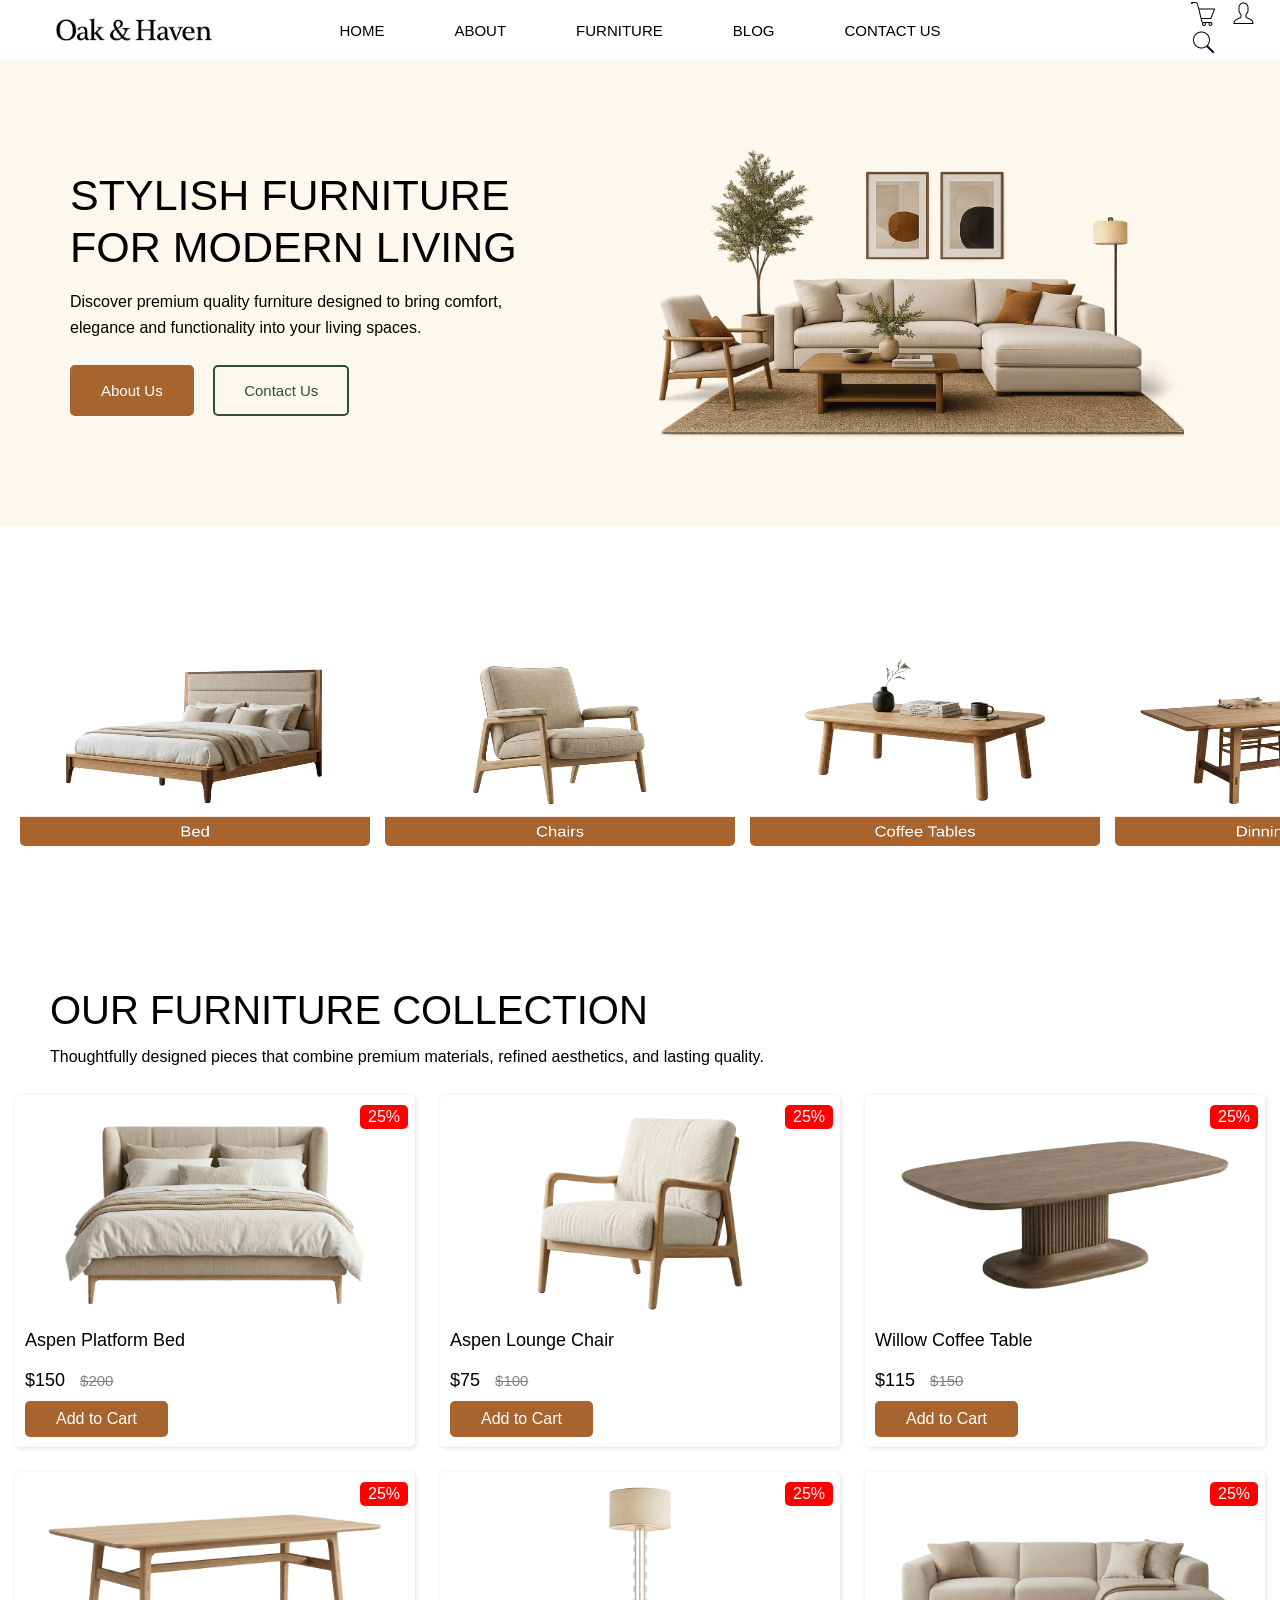
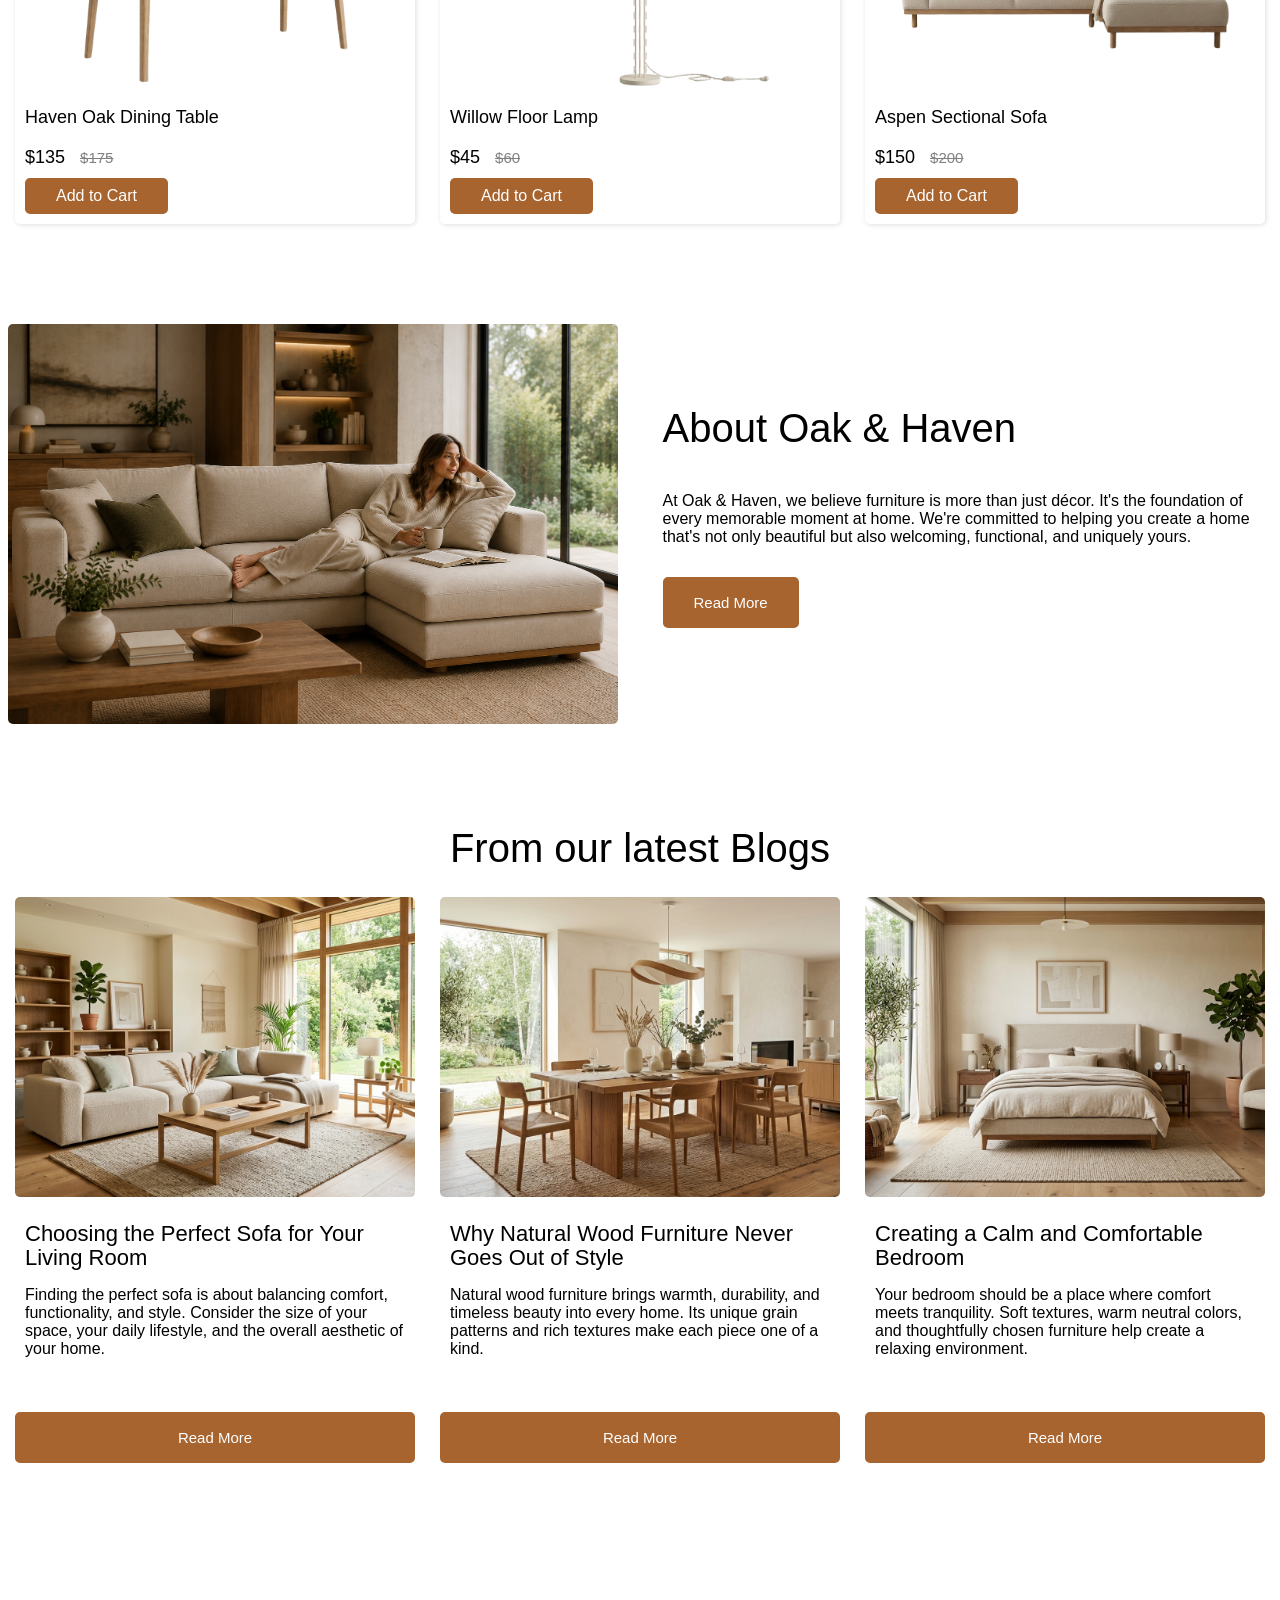
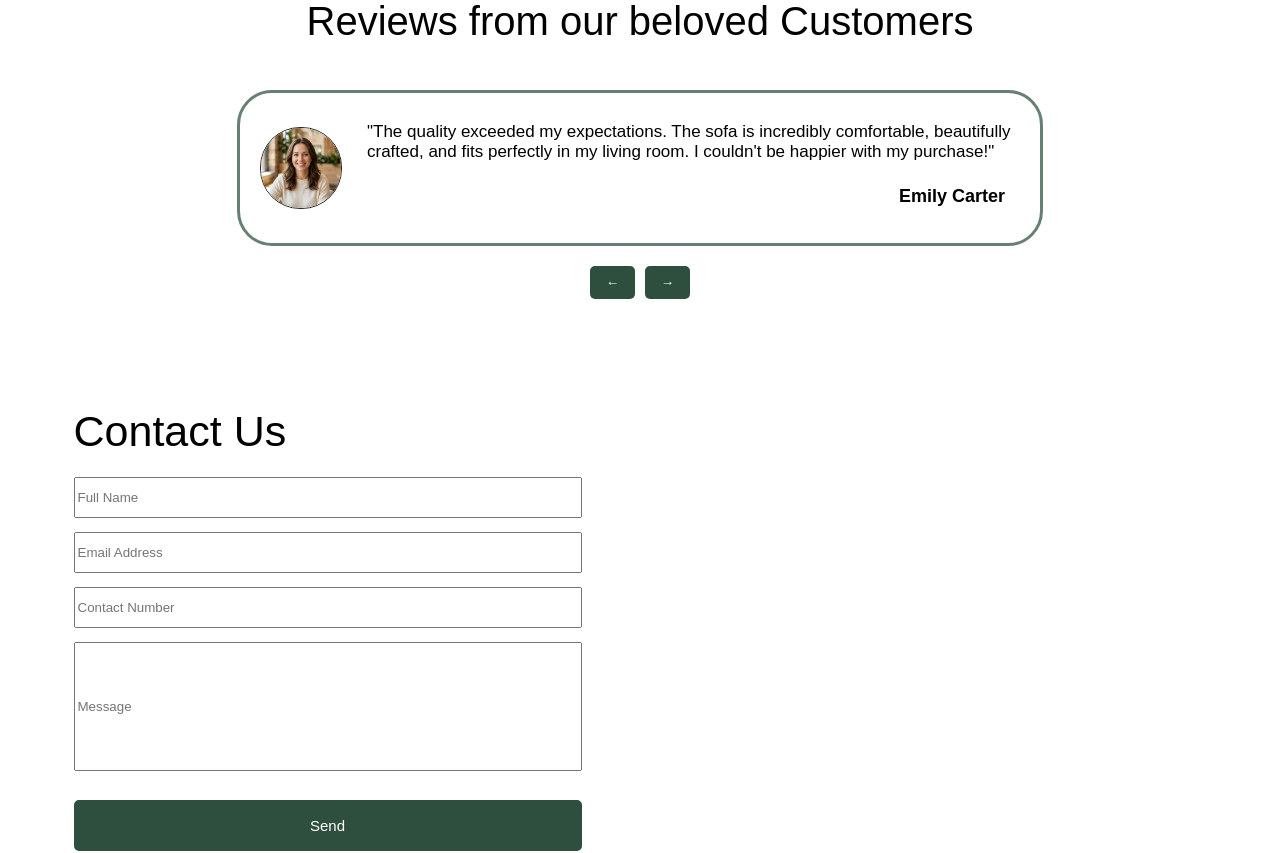
<file: furniture.html>
<!DOCTYPE html>
<html>
  <head>
    <title>
      Furniture
    </title>
    <link rel="stylesheet" href="furniture.css">
    <link rel="stylesheet" href="scroll-section.css">
    <link rel="stylesheet" href="main-products-section.css">
    <link rel="stylesheet" href="bottom-section.css">
  </head>

  <body>
    <header>
      <nav class="navbar">
        <div class="nav-left-section">
         <img class="logo" src="Images/icons-logo/logo.png" alt="">
        </div>

        <div class="nav-middle-section">
          <a class="nav-middle-links" href="">HOME</a>
          <a class="nav-middle-links" href="">ABOUT</a>
          <a class="nav-middle-links" href="">FURNITURE</a>
          <a class="nav-middle-links" href="">BLOG</a>
          <a class="nav-middle-links" href="">CONTACT US</a>
        </div>

        <div class="nav-right-section">
          <div class="nav-right-icons-box">
             <img class="nav-right-icons" src="Images/icons-logo/cart icon.png" alt="profile icon">
             <img class="nav-right-icons" src="Images/icons-logo/profile-icon.png" alt="profile icon">
             <img class="nav-right-icons" src="Images/icons-logo/search-icon.png" alt="search icon"> 
          </div>
          
        </div>

        
      </nav>
    </header>

    <section class="hero-section">


      <div class="hero-left-section">

        <h class="hero-heading">
          STYLISH FURNITURE FOR MODERN LIVING
        </h>      
        <P class="hero-description">
          Discover premium quality furniture designed to bring comfort, elegance and functionality into your living spaces.
        </P>
        <button class="hero-about-us-button">
          About Us
        </button>
        <button class="hero-contact-us-button">
          Contact Us
        </button>

      </div>


      <div class="hero-right-section">
        <img class="hero-image" src="Images/hero-image4.png" alt="chair and plant(furniture)">
      </div>
      
    </section>


    <section>
      <div class="scroll-section">

        <div class="scroll-group">
          <img class="scroll-section-card" src="Images/scroll-category/Bed.png" alt="oak wood bed">
          <img class="scroll-section-card" src="Images/scroll-category/chair.png" alt="wooden chair">
          <img class="scroll-section-card" src="Images/scroll-category/coffee-table.png" alt="wooden coffe table">
          <img class="scroll-section-card" src="Images/scroll-category/dinning-table.png" alt="dinning table">
          <img class="scroll-section-card" src="Images/scroll-category/sofa.png" alt="sofa">
          <img class="scroll-section-card" src="Images/scroll-category/lamp.png" alt="lamp">
          <!-- Duplicate down for smoothless transition-->
           <img class="scroll-section-card" src="Images/scroll-category/Bed.png" alt="oak wood bed">
          <img class="scroll-section-card" src="Images/scroll-category/chair.png" alt="wooden chair">
          <img class="scroll-section-card" src="Images/scroll-category/coffee-table.png" alt="wooden coffe table">
          <img class="scroll-section-card" src="Images/scroll-category/dinning-table.png" alt="dinning table">
          <img class="scroll-section-card" src="Images/scroll-category/sofa.png" alt="sofa">
          <img class="scroll-section-card" src="Images/scroll-category/lamp.png" alt="lamp">
        </div>

      </div>

    </section>


    <section>
      <div class="collection-section">
        <h2 class="main-collection-title">
          OUR FURNITURE COLLECTION
        </h2>
        <p class="main-collection-description">
          Thoughtfully designed pieces that combine premium materials, refined aesthetics, and lasting quality.
        </p>

        <div class="products-section">
          <div class="product1">
            <div class="discount-tag">
              25%
            </div>
            <img class="product-card-image" src="Images/bed-category/bed1.png" alt="">
            
            <div class="product-info">
              <p class="product-info-text">Aspen Platform Bed</p>
            
              <div class="product-price">
                <p class="discount-price">$150</p>
                <p class="orginal-price">$200</p>
                
              </div>
              <div class="add-to-cart">
                <button class="add-to-cart-button">Add to Cart</button>
              </div>
            </div>

          </div>


          <div class="product1">
            <div class="discount-tag">
              25%
            </div>
            <img class="product-card-image" src="Images/chair-category/chair1.png" alt="">
            
            <div class="product-info">
              <p class="product-info-text">Aspen Lounge Chair</p>
            
              <div class="product-price">
                <p class="discount-price">$75</p>
                <p class="orginal-price">$100</p>
                
              </div>
              <div class="add-to-cart">
                <button class="add-to-cart-button">Add to Cart</button>
              </div>
            </div>

          </div>


          <div class="product1">
            <div class="discount-tag">
              25%
            </div>
            <img class="product-card-image" src="Images/coffee-table-category/coffeetable1.png" alt="">
            
            <div class="product-info">
              <p class="product-info-text">Willow Coffee Table</p>
            
              <div class="product-price">
                <p class="discount-price">$115</p>
                <p class="orginal-price">$150</p>
                
              </div>
              <div class="add-to-cart">
                <button class="add-to-cart-button">Add to Cart</button>
              </div>
            </div>

          </div>


          <div class="product1">
            <div class="discount-tag">
              25%
            </div>
            <img class="product-card-image" src="Images/dinning-table-category/dinningtable2.png" alt="">
            
            <div class="product-info">
              <p class="product-info-text">Haven Oak Dining Table</p>
            
              <div class="product-price">
                <p class="discount-price">$135</p>
                <p class="orginal-price">$175</p>
                
              </div>
              <div class="add-to-cart">
                <button class="add-to-cart-button">Add to Cart</button>
              </div>
            </div>

          </div>


          <div class="product1">
            <div class="discount-tag">
              25%
            </div>
            <img class="product-card-image" src="Images/Floor-lamp-category/floorlamp1.png" alt="">
            
            <div class="product-info">
              <p class="product-info-text">Willow Floor Lamp</p>
            
              <div class="product-price">
                <p class="discount-price">$45</p>
                <p class="orginal-price">$60</p>
                
              </div>
              <div class="add-to-cart">
                <button class="add-to-cart-button">Add to Cart</button>
              </div>
            </div>

          </div>


          <div class="product1">
            <div class="discount-tag">
              25%
            </div>
            <img class="product-card-image" src="Images/Sofa-category/sofa1.png" alt="">
            
            <div class="product-info">
              <p class="product-info-text">Aspen Sectional Sofa</p>
            
              <div class="product-price">
                <p class="discount-price">$150</p>
                <p class="orginal-price">$200</p>
                
              </div>
              <div class="add-to-cart">
                <button class="add-to-cart-button">Add to Cart</button>
              </div>
            </div>

          </div>

           

          </div>
        </div>
      </div>
    </section>

    <section>
      <div class="about-company-section">
        <div class="image-about-comapny-section">
          <img class="about-company-image" src="Images/about-us.png" alt="">
        </div>
        
        <div class="about-company-info">
          <p class="about-company-heading">About Oak & Haven</p>
          <p >At Oak & Haven, we believe furniture is more than just décor. It's the foundation of every memorable moment at home. We're committed to helping you create a home that's not only beautiful but also welcoming, functional, and uniquely yours.</p>
          <button class="read-more-button">Read More</button>
        </div>
      </div>
    </section>


    <section>
      <h1 class="blogs-section-heading">From our latest Blogs</h1>
        <div class="blogs-section-main">
        
          <div class="blog-card">
            <img class="blog-image" src="Images/blog-images/blog1.jpeg" alt="">
            <div class="blog-text-section">
              <h class="blog-title">Choosing the Perfect Sofa for Your Living Room</h>
              <p>Finding the perfect sofa is about balancing comfort, functionality, and style. Consider the size of your space, your daily lifestyle, and the overall aesthetic of your home. </p>
            </div>
            
            <button class="read-more-button">Read More</button>
          </div>

          <div class="blog-card">
            <img class="blog-image" src="Images/blog-images/blog2.jpeg" alt="">
            <div class="blog-text-section">
              <h class="blog-title">Why Natural Wood Furniture Never Goes Out of Style</h>
              <p>Natural wood furniture brings warmth, durability, and timeless beauty into every home. Its unique grain patterns and rich textures make each piece one of a kind.</p>
            </div>
            
            <button class="read-more-button">Read More</button>
          </div>

          <div class="blog-card">
            <img class="blog-image" src="Images/blog-images/blog3.jpeg" alt="">
            <div class="blog-text-section">
              <h class="blog-title">Creating a Calm and Comfortable Bedroom</h>
              <p>Your bedroom should be a place where comfort meets tranquility. Soft textures, warm neutral colors, and thoughtfully chosen furniture help create a relaxing environment.</p>
            </div>
            
            <button class="read-more-button">Read More</button>
          </div>
            
            
        </div>

    </section>

    <section>
      <h1 class="reviews-section-heading">Reviews from our beloved Customers</h1>
      <div class="review-box">
        <img class="review-dp" src="Images/customer/customer1.jpeg" alt="">

        <div class="review-text-section">
          <p>"The quality exceeded my expectations. The sofa is incredibly comfortable, beautifully crafted, and fits perfectly in my living room. I couldn't be happier with my purchase!"</p>
          <h4 class="customer-name">Emily Carter</h4>
        </div>
        
      </div>
      <div class="arrow-line">
        <button class="right-arrow">&#8592;</button>
        <button class="left-arrow">&rarr;</button>
      </div>
      
    </section>

    <section>

      <div class="contact-us-section">
        <div class="contact-us-form">
          <h1 class="contact-us-heading">Contact Us</h1>
          
          <input type="text" placeholder="Full Name">
          <input type="text" placeholder="Email Address">
          <input type="text" placeholder="Contact Number">
          <input class="message-input" type="text" placeholder="Message">
          <button class="send-button">Send</button>
        
        </div>
        

        <div class="location-map">
          <iframe src="https://www.google.com/maps/embed?pb=!1m18!1m12!1m3!1d44660.824300443564!2d73.01782718166274!3d33.69767499630075!2m3!1f0!2f0!3f0!3m2!1i1024!2i768!4f13.1!3m3!1m2!1s0x38dfbe6b3168b499%3A0xf1c45770d2ab2a5b!2sF-10%20Markaz%20F-10%2C%20Islamabad%2C%20Pakistan!5e0!3m2!1sen!2s!4v1783168048162!5m2!1sen!2s" width="600" height="450" style="border:0;" allowfullscreen="" loading="lazy" referrerpolicy="strict-origin-when-cross-origin"></iframe>
        </div>
      </div>

    </section>



  </body>
</html>
</file>
<file: furniture.css>
body {
  font-family: roboto, arial;
  margin: 0;
}

a {
text-decoration: none;
}
.navbar {
  display: flex;
  flex-direction: row;
  display: fixed;
}
.logo {
  width: 80%;
  padding-left: 40px;
  padding: 0;
  margin-top: 0;
  margin-left: 40px;
  margin-right: 20px;
}
.nav-left-section {
  display: flex;
  height: 60px;
  width: 250px;
  align-items: center;
  margin: 0;
  
}
.nav-middle-section {
  display: flex;
  justify-content: center;
  align-items: center;
  height: 60px;
  width: 900px;

}
.nav-middle-links {
  color: black;
  margin: 0 35px;
  font-weight: 400;
  font-size: 15px;
}
.nav-login-text {
  color: black;
  margin-right: 5px;

}


.nav-right-section {
  display: flex;
  align-items: center;
  height: 60px;
  width: 250px;
}
.nav-right-icons-box {
  
  margin-left: 130px;
}
.nav-right-icons {
  height: 25px;
  width: 25px;
  margin-left: 10px;
}

.hero-section {
  background-color: #fdf8ee;
  display: grid;
  grid-template-columns: 1fr 1fr;
  align-items: center;
  
}
.hero-left-section {
  background-color: #fdf8ee;
  align-items: center;
  padding: 110px 70px;

}
.hero-heading {
  line-height: 1.2;
  font-size: 43px;
  font-weight: 400;
}
.hero-description {
  margin-bottom: 25px;
  line-height: 1.6;
  max-width: 500px;
}

.hero-about-us-button {
  background-color: #a8642f;
  color: white;
  border-style: solid;
  border-color: #a8642f;
  border-radius: 5px;
  padding: 15px 29px;
  margin-right: 15px;
  font-size: 15px;
}
.hero-contact-us-button {
  background-color: transparent;
  color: #2F4F3E;
  border: 2px solid #2F4F3E;
  border-radius: 5px;
  padding: 15px 29px;
  margin-right: 15px;
  font-size: 15px;
}

.hero-image {
  width: 85%;
  
}
</file>
<file: scroll-section.css>
.scroll-section {
  width: 100%;
  height: 220px;
  overflow: hidden;
  align-items: center;
  padding: 20px 20px;
  margin-top: 100px;
}

.scroll-section-card {
  flex: 0 0 auto;
  width: 350px;
  height: 200px;
  background-color: black;
  border: 0 none;
  border-radius: 5px;
  transition: transform 0.3s ease;
}

.scroll-section-card:active {
  transform: translateY(-5px);
}

.scroll-group {
  display: flex;
  gap: 15px;
  width: max-content;
  animation: scroll 30s linear infinite;
}

@keyframes scroll {
  0% {
    transform: translateX(0);
  }
  100% {
    transform: translateX(-50%);
  }
}

.scroll-section:active .scroll-group {
  animation-play-state: paused;
}
</file>
<file: main-products-section.css>
.main-collection-title {
  line-height: 1.2;
  font-size: 40px;
  font-weight: 400;
  margin: 100px 0 10px 50px;
}
.main-collection-description {
  margin-bottom: 25px;
  line-height: 1.6;
  margin: 0 0 25px 50px;
}
.products-section {
  display: grid;
  grid-template-columns: 400px 400px 400px;
  column-gap: 25px;
  row-gap: 25px;
  margin: 0 50px 0 50px;
  justify-content: center;
}

.product1 {
  display: grid;
  margin: none;
  position: relative;
  box-shadow: 1px 1px 5px rgba(0, 0, 0, 0.126);
  border-radius: 5px;
  width: 400px;
  
}

.discount-tag {
  position:absolute;
  z-index: 10;
  background-color: red;
  color: white;
  padding: 3px 8px;
  border-radius: 5px;
  margin-top: 10px;
  margin-left: 345px;
}

.product-card-image {
  width: 100%;
  height: 100%;
  object-fit: contain;
}
.product-info {

}
.product-info-text {
  font-size: 18px;
  margin: 10px 0 10px 10px;
}
.product-price {
  display: flex;
  flex-direction: row;
  height: 40px;
  margin: none;
  align-items: center;
  margin-left: 10px;

}

.orginal-price {
  text-decoration: line-through;
  color: rgb(129, 129, 129);
  margin-right: 0 60px 0 0;
  font-size: 15px;
}

.discount-price {
  color: rgb(0, 0, 0);
  font-size: 18px;
  margin-right: 15px;
}

.add-to-cart-button {
  background-color: #a8642f;
  color: white;
  border-style: solid;
  border-color: #a8642f;
  border-radius: 5px;
  padding: 7px 29px;
  margin: 0 10px 10px 10px;
  font-size: 16px;
}

.about-company-section {
  display: flex;
  column-gap: 35px;
  justify-content: center;
  margin-top: 100px; 
  
}
.image-about-comapny-section {
  width: 610px;
  height: 400px;
  overflow: hidden;
}

.about-company-info {
  width: 610px;
  height: 400px;
  margin: 0 0 0 10px;
}

.about-company-image {
  width: 100%;
  height: 100%;
  object-fit: cover;
  border-radius: 5px;
  
}

.about-company-heading {
  line-height: 1.2;
  font-size: 40px;
  font-weight: 400;
  margin-top: 80px;
}

.read-more-button {
  background-color: #a8642f;
  color: white;
  border-style: solid;
  border-color: #a8642f;
  border-radius: 5px;
  padding: 15px 29px;
  margin-top: 15px;
  font-size: 15px;
  
}

.blogs-section-heading {
  text-align: center;
  margin-top: 100px;
  margin-bottom: 0;
  line-height: 1.2;
  font-size: 40px;
  font-weight: 400;
}

.blogs-section-main {
  display: flex;
  flex-direction: row;
  column-gap: 25px;
  justify-content: center;
  margin: 0;
}

.blog-card {
  width: 400px;
  height: 600px;
  display: flex;
  flex-direction: column;
  margin: 0;
  margin-top: 25px;
}

.blog-image {
  width: 400px;
  height: 300px;
  object-fit: cover;
  border-radius: 5px;
  margin-bottom: 15px;
}

.blog-text-section {
  height: 200px;
  margin: 10px 10px -25px 10px; 
}

.blog-title {
  margin-bottom: 0;
  line-height: 1.1;
  font-size: 22px;
  font-weight: 500;
}
</file>
<file: bottom-section.css>
.reviews-section-heading {
  text-align: center;
  margin-top: 100px;
  margin-bottom: 45px;
  line-height: 1.2;
  font-size: 40px;
  font-weight: 400;
}

.review-box {
  display: flex;
  flex-direction: row;
  column-gap: 25px;
  width: 800px;
  height: 150px;
  justify-content: center;
  align-items: center;
  border-color: #2f4f3eb9;
  border-style: solid;
  border-radius: 35px;
  margin: 0 auto;
}

.review-dp {
  width: 80px;
  height: 80px;
  border-radius: 40px;
  margin-left: 20px;
  border: solid;
  border-color: rgb(41, 41, 41);
  border-width: 0.7px;

}

.review-text-section {
  padding: 0 20px 0 0;
  font-size: 17px;
}

.customer-name {
  text-align: right;
  margin-right: 15px;
  font-size: 18px;
}
.arrow-line {
  display: flex;
  column-gap: 10px;
  justify-content: center;
  margin-top: 20px;
}

.right-arrow, .left-arrow {
  background-color: #2F4F3E;
  color: white;
  border: none;
  height: 33px;
  width: 45px;
  border-radius: 5px;
}

.contact-us-section {
  display: flex;
  justify-content: center;
  column-gap: 25px;
  margin-top: 100px;
}
.contact-us-form {
  display: flex;
  flex-direction: column;
  row-gap: 10px;
  align-items: middle;
}

.contact-us-heading {
  line-height: 1.2;
  font-size: 43px;
  font-weight: 400;
  margin-bottom: 10px;
  margin-top: 7px;
}

input {
  height: 35px;
  width: 500px;
  margin-bottom: 4px;
}

.message-input {
  height: 123px;
}

.send-button {
  background-color: #2F4F3E;
  color: white;
  border-style: solid;
  border-color: #2F4F3E;
  border-radius: 5px;
  padding: 15px 29px;
  margin-top: 15px;
  margin-bottom: 0;
  font-size: 15px;
}

.newsletter-section {
  background-color: #fdf8ee;
  height: 300px;
  display: flex;
  flex-direction: column;
  align-items: center;
  margin-top: 100px;
}
.newsletter-heading {
  line-height: 1.2;
  font-size: 43px;
  font-weight: 400;
  margin-top: 60px;
  margin-bottom: 10px;
  text-align: center;
}

.newsletter-text {
  text-align: center;
}

.email-subscribe {
  display: flex;
  justify-content: center;
  margin: none;
}
.subscription-input::placeholder {
  padding-left: 5px;
}
.subscription-input {
  height: 45px;
  border-top-left-radius: 5px;
  border-bottom-left-radius: 5px;
  border: solid;
  border-color: black;
  border-width: 0.5px;
  border-right: none;
}
.subscribe-button {
  background-color: #2F4F3E;
  color: white;
  border-style: solid;
  border-color: #2F4F3E;
  border-top-right-radius: 5px;
  border-bottom-right-radius: 5px;
  height: 48.6px;
  width: 110px;
  margin-right: 2px;
  margin-top: 0;
  margin-bottom: 0px;
  font-size: 15px;
}

.bottom-section-header {
  display: flex;
  gap: 1px;
  background-color: white;
  border-left: 1px solid white;
  border-right: 1px solid white;
  margin-top: 100px;
}

.bottom-section-header p {
  color: white;
  margin: 0;
  background-color: #2F4F3E;
  flex: 1;
  text-align: center;
  padding: 13px 0;
}

.footer {
  display: flex;
  gap: 1px;
  background-color: #fdf8ee;
}

.footer-column {
  justify-content: center;
  text-align: center;
  flex: 1;
  margin: 15px 35px;
}

.bottom-logo-box {
  display: flex;
  flex-direction: column;
  justify-content: center;
  align-items: center;
}
.bottom-logo {
  width: 12%;
  object-fit: contain;
  margin-top: 15px;
}

.bottom-logo-box p {
  font-size: 14px;
  
}
</file>
